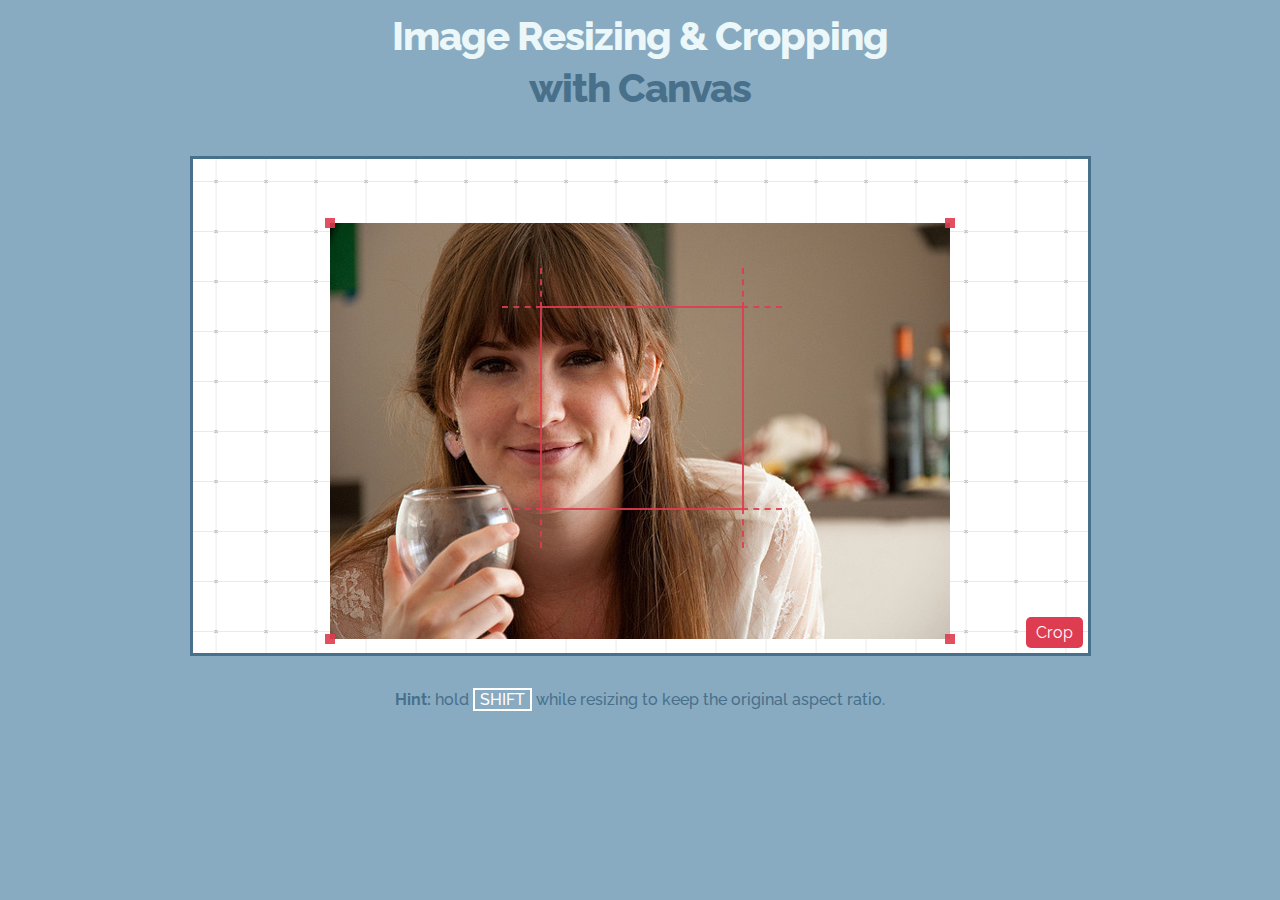
<file: ImageResizeCropCanvas/index.html>
<!DOCTYPE html>
<html lang="en" class="no-js">
	<head>
		<meta charset="UTF-8" />
		<meta http-equiv="X-UA-Compatible" content="IE=edge"> 
		<meta name="viewport" content="width=device-width, initial-scale=1"> 
		<title>Image Resizing with Canvas</title>
		<meta name="description" content="Learn how to resize images using JavaScript and the HTML5 Canvas element using controls, commonly seen in photo editing applications." />
		<meta name="keywords" content="canvas, javascript, HTML5, resizing, images" />
		<meta name="author" content="Codrops" />
		<link rel="stylesheet" type="text/css" href="css/normalize.css" />
		<link rel="stylesheet" type="text/css" href="css/demo.css" />
		<link rel="stylesheet" type="text/css" href="css/component.css" />
	</head>
	<body>
		<div class="container">
			<div class="content">
				<header class="codrops-header">
					<h1>Image Resizing &amp; Cropping <br /><span>with Canvas</span></h1>
				</header>
				<div class="component">
					<div class="overlay">
						<div class="overlay-inner">
						</div>
					</div>
					<img class="resize-image" src="img/image.jpg" alt="image for resizing">
					<button class="btn-crop js-crop">Crop</button>
				</div>
				<div class="a-tip">
					<p><strong>Hint:</strong> hold <span>SHIFT</span> while resizing to keep the original aspect ratio.</p>
				</div>
			</div><!-- /content -->
			
		</div> <!-- /container -->
		<script src="js/jquery-2.1.1.min.js"></script>
		<script src="js/component.js"></script>
	</body>
</html>
</file>
<file: ImageResizeCropCanvas/css/demo.css>
@import url(http://fonts.googleapis.com/css?family=Raleway:400,500,700);

@font-face {
	font-weight: normal;
	font-style: normal;
	font-family: 'codropsicons';
	src:url('../fonts/codropsicons/codropsicons.eot');
	src:url('../fonts/codropsicons/codropsicons.eot?#iefix') format('embedded-opentype'),
		url('../fonts/codropsicons/codropsicons.woff') format('woff'),
		url('../fonts/codropsicons/codropsicons.ttf') format('truetype'),
		url('../fonts/codropsicons/codropsicons.svg#codropsicons') format('svg');
}

*, *:after, *:before { -webkit-box-sizing: border-box; box-sizing: border-box; }
.clearfix:before, .clearfix:after { content: ''; display: table; }
.clearfix:after { clear: both; }

body {
	background: #88ABC2;
	color: #EBF7F8;
	font-weight: 500;
	font-size: 1em;
	font-family: 'Raleway', Arial, sans-serif;
}

a {
	color: #D0E0EB;
	text-decoration: none;
	outline: none;
}

a:hover, a:focus {
	color: #fff;
}

.content {
	max-width: 1290px;
	padding: 0 1em;
	margin: 0 auto;
	text-align: center;
}

.component {
	position: relative;
	background: url(../img/gridme.png) repeat center center;
	padding: 4em;
	height: 500px;
	border: 3px solid #49708A;
	max-width: 901px;
	overflow: hidden;
	margin: 0 auto;
}

/* Header */
.codrops-header {
	padding: 0 0 2em;
	letter-spacing: -1px;
}

.codrops-header h1 {
	font-weight: 800;
	font-size: 2.5em;
	line-height: 1.3;
	margin: 0.25em auto;
}

.codrops-header h1 span,
.a-tip {
	color: #49708A;
}

.a-tip {
	padding: 1em;
}

.a-tip span {
	border: 2px solid #fff;
	color: #fff;
	display: inline-block;
	padding: 0 5px;
}

/* Top Navigation Style */
.codrops-top {
	width: 100%;
	text-transform: uppercase;
	font-weight: 700;
	font-size: 0.69em;
	line-height: 2.2;
}

.codrops-top a {
	display: inline-block;
	padding: 1em 2em;
	text-decoration: none;
	letter-spacing: 1px;
}

.codrops-top span.right {
	float: right;
}

.codrops-top span.right a {
	display: block;
	float: left;
}

.codrops-icon:before {
	margin: 0 4px;
	text-transform: none;
	font-weight: normal;
	font-style: normal;
	font-variant: normal;
	font-family: 'codropsicons';
	line-height: 1;
	speak: none;
	-webkit-font-smoothing: antialiased;
}

.codrops-icon-drop:before {
	content: "\e001";
}

.codrops-icon-prev:before {
	content: "\e004";
}

/* Codrops demo links */
.codrops-demos a {
	font-weight: 700;
	text-transform: uppercase;
	letter-spacing: 1px;
	padding: 0.5em 1em;
	margin: 5px;
	display: inline-block;
	border: 1px solid black;
	border-color: initial;
	border-radius: 4px;
}

.codrops-demos a.current-demo {
	color: #74777b;
}

/* Related demos */
.related {
	text-align: center;
	padding: 4em 0 2em;
}

.related > a {
	width: calc(100% - 20px);
	max-width: 340px;
	border: 2px solid #49708A;
	display: inline-block;
	text-align: center;
	vertical-align: top;
	margin: 20px 10px;
	padding: 25px;
}

.related a img {
	max-width: 100%;
	opacity: 0.8;
}

.related a:hover img,
.related a:active img {
	opacity: 1;
}

.related a h3 {
	margin: 0;
	padding: 0.5em 0 0.3em;
	max-width: 300px;
	text-align: left;
	min-height: 60px;
}

@media screen and (max-width: 27em) {
	.codrops-icon {
		font-size: 1.5em;
	}
	.codrops-icon span {
		display: none;
	}
}
</file>
<file: ImageResizeCropCanvas/css/component.css>
.resize-container {
    position: relative;
    display: inline-block;
    cursor: move;
    margin: 0 auto;
}

.resize-container img {
    display: block
}

.resize-container:hover img,
.resize-container:active img {
    outline: 2px dashed rgba(222,60,80,.9);
}

.resize-handle-ne,
.resize-handle-se,
.resize-handle-nw,
.resize-handle-sw {
    position: absolute;
    display: block;
    width: 10px;
    height: 10px;
    background: rgba(222,60,80,.9);
    z-index: 999;
}

.resize-handle-nw {
    top: -5px;
    left: -5px;
    cursor: nw-resize;
}

.resize-handle-sw {
    bottom: -5px;
    left: -5px;
    cursor: sw-resize;
}

.resize-handle-ne {
    top: -5px;
    right: -5px;
    cursor: ne-resize;
}

.resize-handle-se {
    bottom: -5px;
    right: -5px;
    cursor: se-resize;
}

.overlay {
	position: absolute;
	left: 50%;
	top: 50%;
	margin-left: -100px;
	margin-top: -100px;
	z-index: 999;
	width: 200px;
	height: 200px;
    border: solid 2px rgba(222,60,80,.9);
	box-sizing: content-box;
	pointer-events: none;
}

.overlay:after,
.overlay:before {
	content: '';
	position: absolute;
	display: block;
	width: 204px;
	height: 40px;
    border-left: dashed 2px rgba(222,60,80,.9);
	border-right: dashed 2px rgba(222,60,80,.9);
}

.overlay:before {
	top: 0;
	margin-left: -2px;
	margin-top: -40px;
}

.overlay:after {
	bottom: 0;
	margin-left: -2px;
	margin-bottom: -40px;
}

.overlay-inner:after,
.overlay-inner:before {
	content: '';
	position: absolute;
	display: block;
	width: 40px;
	height: 204px;
    border-top: dashed 2px rgba(222,60,80,.9);
	border-bottom: dashed 2px rgba(222,60,80,.9);
}

.overlay-inner:before {
	left: 0;
	margin-left: -40px;
	margin-top: -2px;
}

.overlay-inner:after{
	right: 0;
	margin-right: -40px;
	margin-top: -2px;
}

.btn-crop {
	position: absolute;
	vertical-align: bottom;
	right: 5px;
	bottom: 5px;
	padding: 6px 10px;
	z-index: 999;
	background-color: rgb(222,60,80);
	border: none;
	border-radius: 5px;
	color: #FFF;
}

.btn-crop img {
	vertical-align: middle;
	margin-left: 8px;
}
</file>
